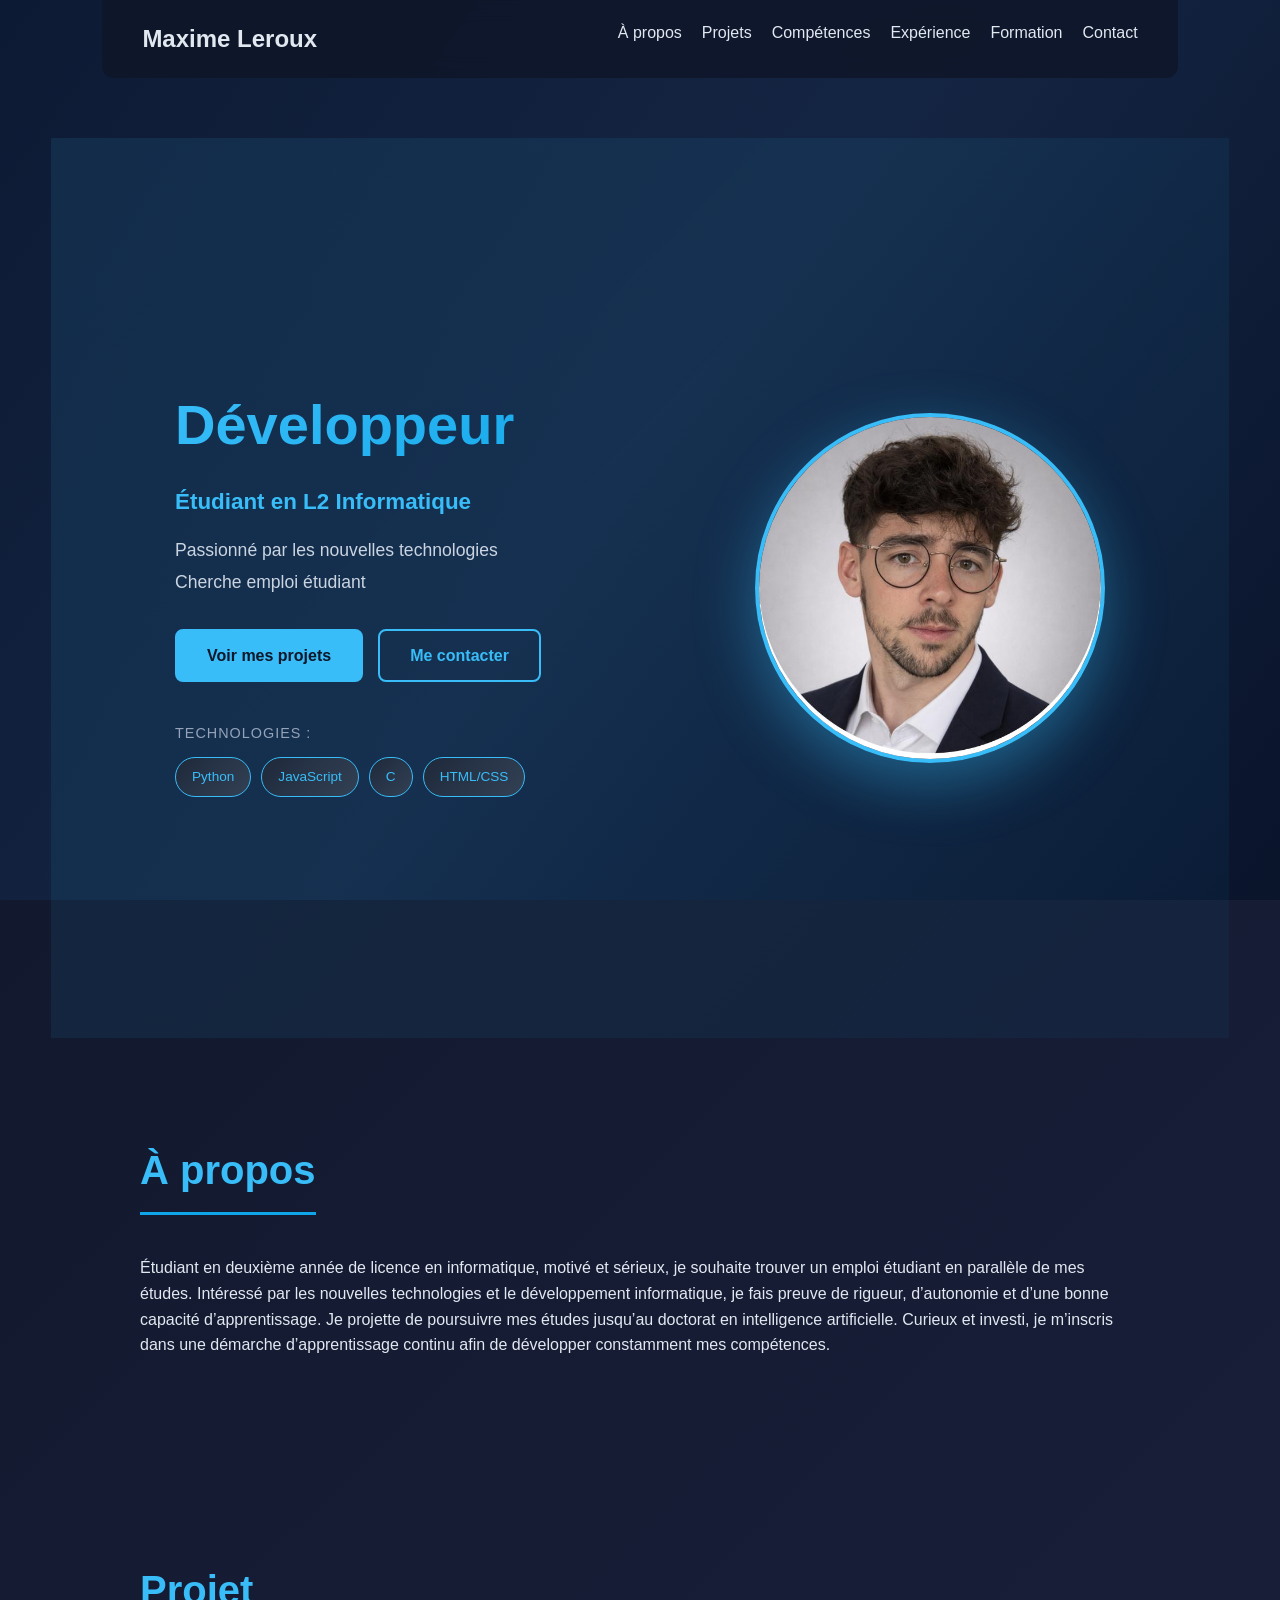
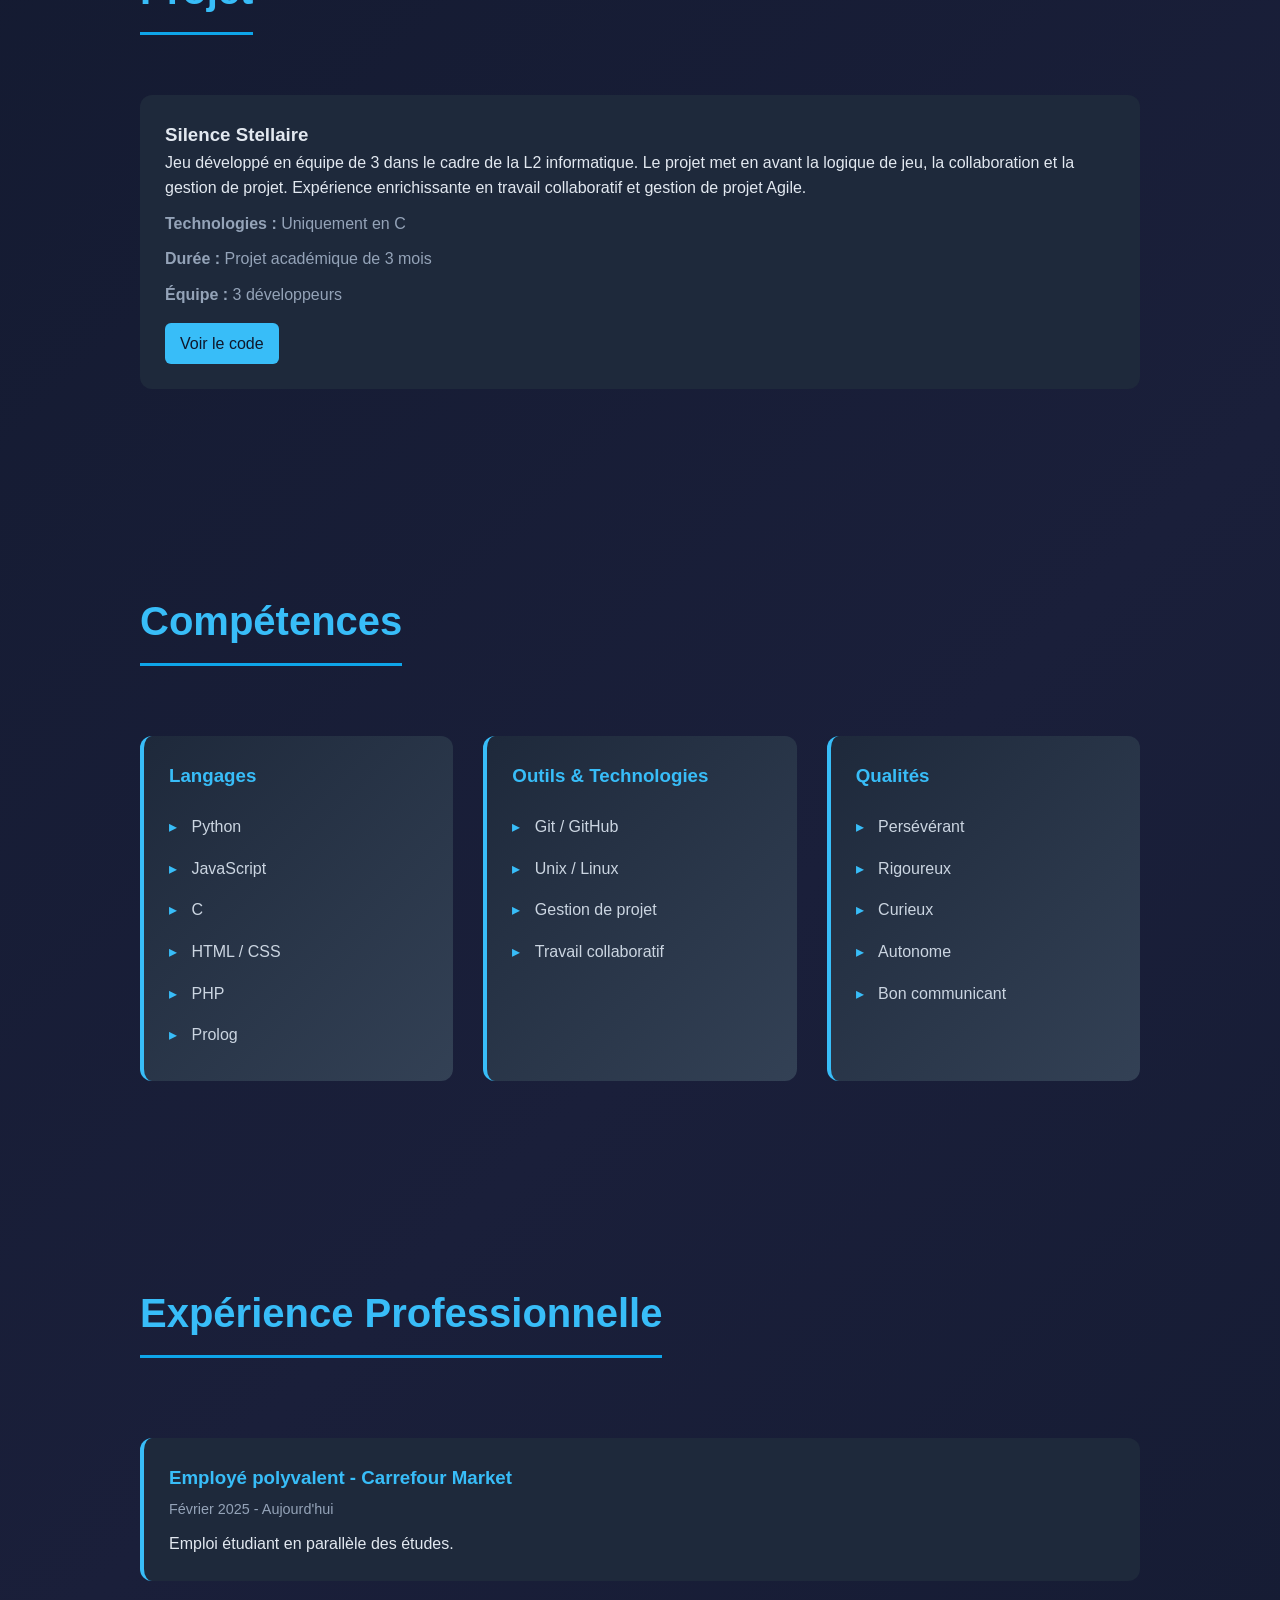
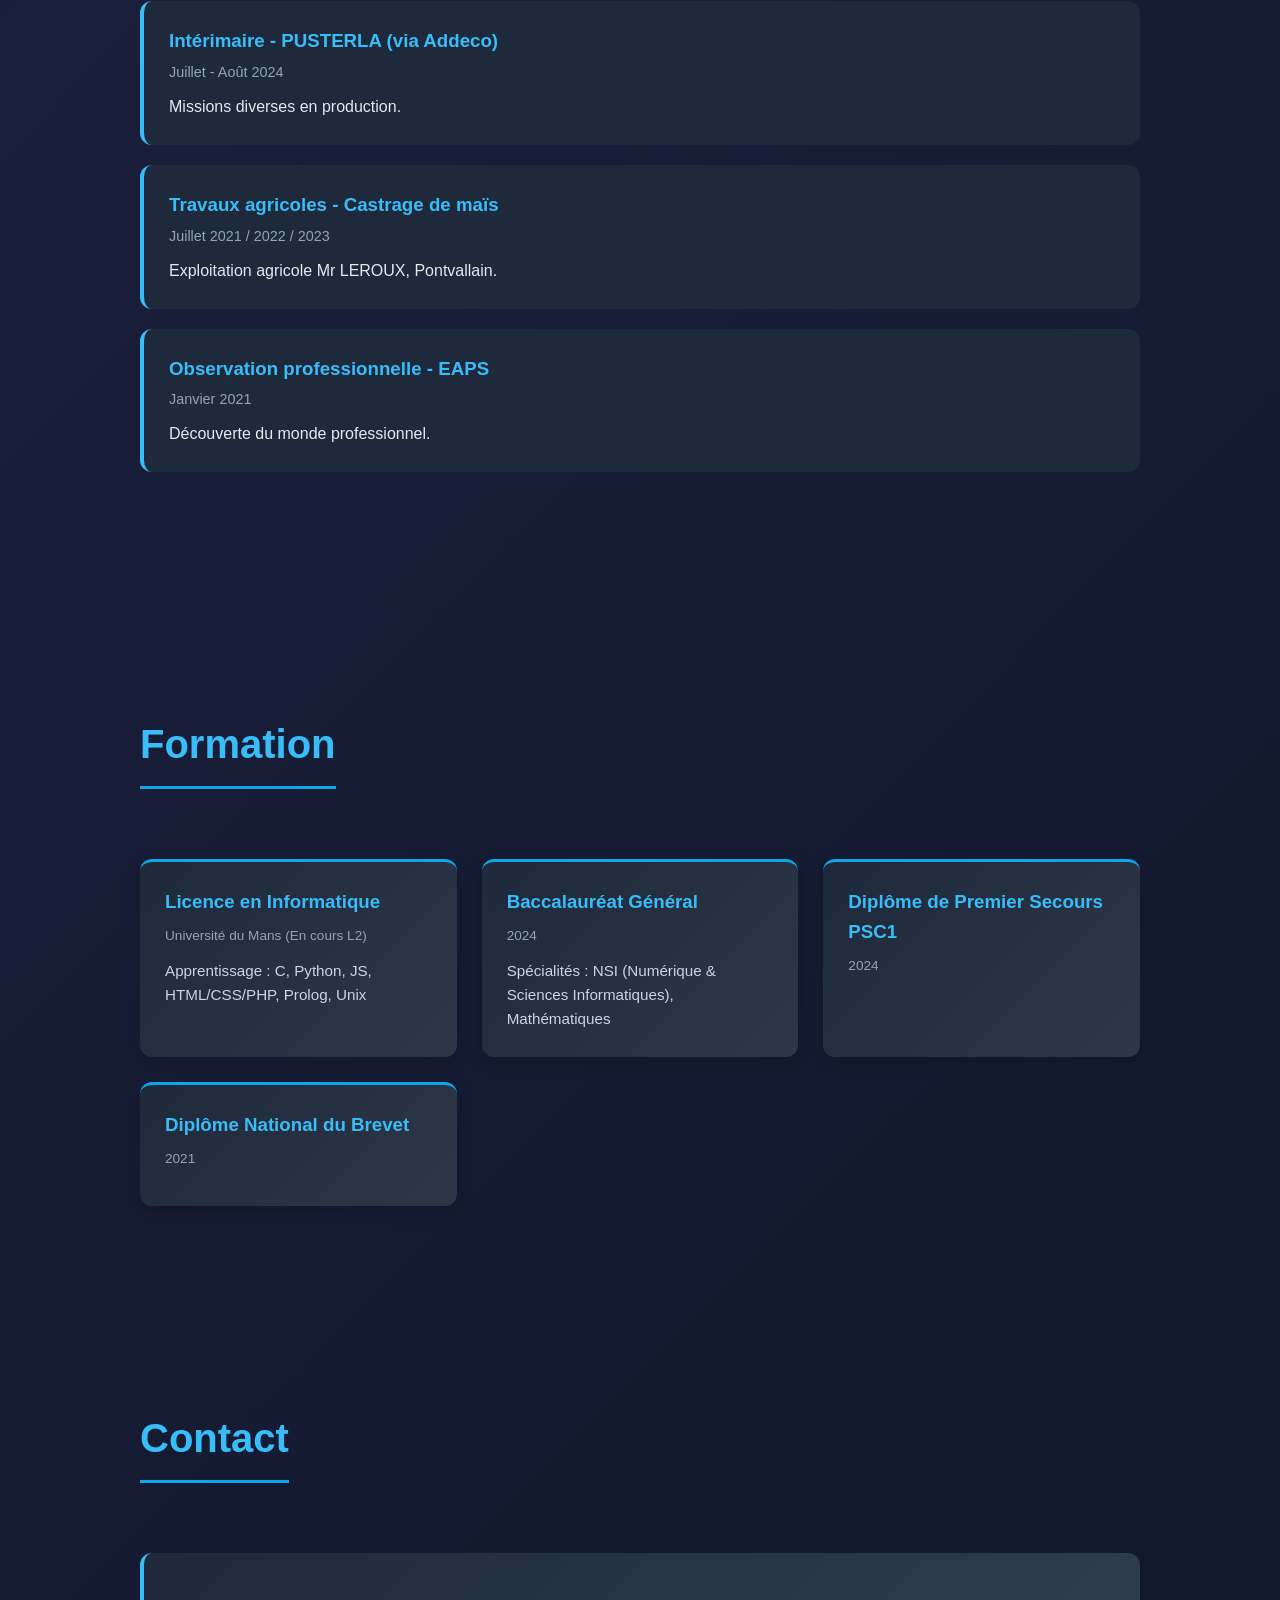
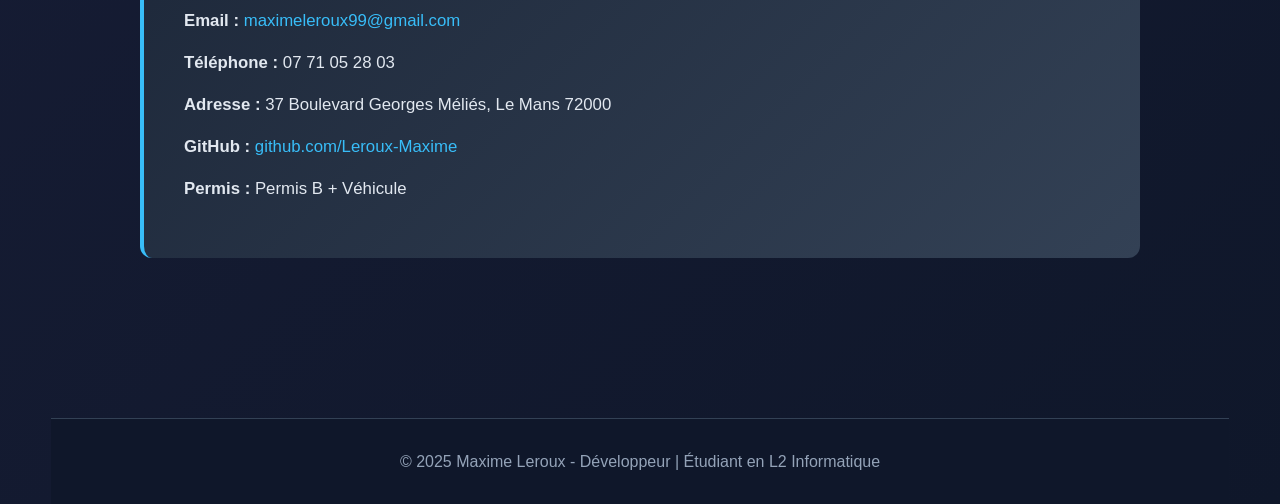
<file: index.html>
<!DOCTYPE html>
<html lang="fr">
<head>
  <meta charset="UTF-8" />
  <meta name="viewport" content="width=device-width, initial-scale=1.0"/>
  <title>Portfolio - Maxime</title>
  <link rel="stylesheet" href="CSS/portfolio.css" />
</head>
<body>

  <canvas class="bg-lines" aria-hidden="true"></canvas>


  <!-- NAV -->
  <nav class="navbar">
    <div class="navbar-head">
      <h2>Maxime Leroux</h2>
      <button class="menu-toggle" type="button" aria-label="Ouvrir le menu" aria-expanded="false" aria-controls="nav-links">
        <span></span>
        <span></span>
        <span></span>
      </button>
    </div>
    <ul id="nav-links">
      <li><a href="#about">À propos</a></li>
      <li><a href="#projects">Projets</a></li>
      <li><a href="#skills">Compétences</a></li>
      <li><a href="#experience">Expérience</a></li>
      <li><a href="#education">Formation</a></li>
      <li><a href="#contact">Contact</a></li>
    </ul>
  </nav>
  <div class="nav-overlay" aria-hidden="true"></div>


  <!-- HERO -->
  <section class="hero">
    <div class="hero-content">
      <div class="hero-text">
        <h1>Développeur</h1>
        <p class="hero-subtitle">Étudiant en L2 Informatique</p>
        <p class="hero-description">Passionné par les nouvelles technologies <br> Cherche emploi étudiant</p>
        <div class="hero-cta">
          <a href="#projects" class="btn btn-primary">Voir mes projets</a>
          <a href="#contact" class="btn btn-secondary">Me contacter</a>
        </div>
        <div class="hero-tech">
          <p class="tech-label">Technologies :</p>
          <div class="tech-tags">
            <span class="tech-tag">Python</span>
            <span class="tech-tag">JavaScript</span>
            <span class="tech-tag">C</span>
            <span class="tech-tag">HTML/CSS</span>
          </div>
        </div>
      </div>
      <div class="hero-image">
        <img src="Images/Profil.jpg" alt="Maxime Leroux - Développeur">
      </div>
    </div>
  </section>


  <!-- ABOUT -->
  <section id="about" class="section">
    <h2>À propos</h2>
    <p>
      Étudiant en deuxième année de licence en informatique, motivé et sérieux,
      je souhaite trouver un emploi étudiant en parallèle de mes études. 
      Intéressé par les nouvelles technologies et le développement informatique, 
      je fais preuve de rigueur, d’autonomie et d’une bonne capacité d’apprentissage. 
      Je projette de poursuivre mes études jusqu’au doctorat en intelligence artificielle. 
      Curieux et investi, je m’inscris dans une démarche d’apprentissage continu 
      afin de développer constamment mes compétences.
    </p>
  </section>


  <!-- PROJECT -->
  <section id="projects" class="section">
    <h2>Projet</h2>

    <div class="project-card">
      <h3>Silence Stellaire</h3>
      <p>
        Jeu développé en équipe de 3 dans le cadre de la L2 informatique.
        Le projet met en avant la logique de jeu, la collaboration et la gestion de projet.
        Expérience enrichissante en travail collaboratif et gestion de projet Agile.
      </p>

      <p class="tech"><strong>Technologies :</strong> Uniquement en C </p>
      <p class="tech"><strong>Durée :</strong> Projet académique de 3 mois</p>
      <p class="tech"><strong>Équipe :</strong> 3 développeurs</p>

      <div class="buttons">
        <a href="https://github.com/Mateoraison/Silence-Stellaire" target="_blank" class="btn-link">Voir le code</a>
      </div>
    </div>

  </section>


  <!-- SKILLS -->
  <section id="skills" class="section">
    <h2>Compétences</h2>
    <div class="skills-grid">
      <div class="skill-category">
        <h3>Langages</h3>
        <ul>
          <li>Python</li>
          <li>JavaScript</li>
          <li>C</li>
          <li>HTML / CSS</li>
          <li>PHP</li>
          <li>Prolog</li>
        </ul>
      </div>
      <div class="skill-category">
        <h3>Outils & Technologies</h3>
        <ul>
          <li>Git / GitHub</li>
          <li>Unix / Linux</li>
          <li>Gestion de projet</li>
          <li>Travail collaboratif</li>
        </ul>
      </div>
      <div class="skill-category">
        <h3>Qualités</h3>
        <ul>
          <li>Persévérant</li>
          <li>Rigoureux</li>
          <li>Curieux</li>
          <li>Autonome</li>
          <li>Bon communicant</li>
        </ul>
      </div>
    </div>
  </section>


  <!-- EXPERIENCE -->
  <section id="experience" class="section">
    <h2>Expérience Professionnelle</h2>
    <div class="timeline">
      <div class="timeline-item">
        <h3>Employé polyvalent - Carrefour Market</h3>
        <p class="date">Février 2025 - Aujourd'hui</p>
        <p>Emploi étudiant en parallèle des études.</p>
      </div>
      <div class="timeline-item">
        <h3>Intérimaire - PUSTERLA (via Addeco)</h3>
        <p class="date">Juillet - Août 2024</p>
        <p>Missions diverses en production.</p>
      </div>
      <div class="timeline-item">
        <h3>Travaux agricoles - Castrage de maïs</h3>
        <p class="date">Juillet 2021 / 2022 / 2023</p>
        <p>Exploitation agricole Mr LEROUX, Pontvallain.</p>
      </div>
      <div class="timeline-item">
        <h3>Observation professionnelle - EAPS</h3>
        <p class="date">Janvier 2021</p>
        <p>Découverte du monde professionnel.</p>
      </div>
    </div>
  </section>


  <!-- EDUCATION -->
  <section id="education" class="section">
    <h2>Formation</h2>
    <div class="education-grid">
      <div class="edu-card">
        <h3>Licence en Informatique</h3>
        <p class="date">Université du Mans (En cours L2)</p>
        <p>Apprentissage : C, Python, JS, HTML/CSS/PHP, Prolog, Unix</p>
      </div>
      <div class="edu-card">
        <h3>Baccalauréat Général</h3>
        <p class="date">2024</p>
        <p>Spécialités : NSI (Numérique & Sciences Informatiques), Mathématiques</p>
      </div>
      <div class="edu-card">
        <h3>Diplôme de Premier Secours PSC1</h3>
        <p class="date">2024</p>
      </div>
      <div class="edu-card">
        <h3>Diplôme National du Brevet</h3>
        <p class="date">2021</p>
      </div>
    </div>
  </section>

  
  <!-- CONTACT -->
  <section id="contact" class="section">
    <h2>Contact</h2>
    <div class="contact-info">
      <p><strong>Email :</strong> <a href="mailto:maximeleroux99@gmail.com">maximeleroux99@gmail.com</a></p>
      <p><strong>Téléphone :</strong> 07 71 05 28 03</p>
      <p><strong>Adresse :</strong> 37 Boulevard Georges Méliés, Le Mans 72000</p>
      <p><strong>GitHub :</strong> <a href="https://github.com/Leroux-Maxime" target="_blank">github.com/Leroux-Maxime</a></p>
      <p><strong>Permis :</strong> Permis B + Véhicule</p>
    </div>
  </section>

  <footer>
    <p>&copy; 2025 Maxime Leroux - Développeur | Étudiant en L2 Informatique</p>
  </footer>

  <script src="JS/portfolio.js"></script>
</body>
</html>
</file>
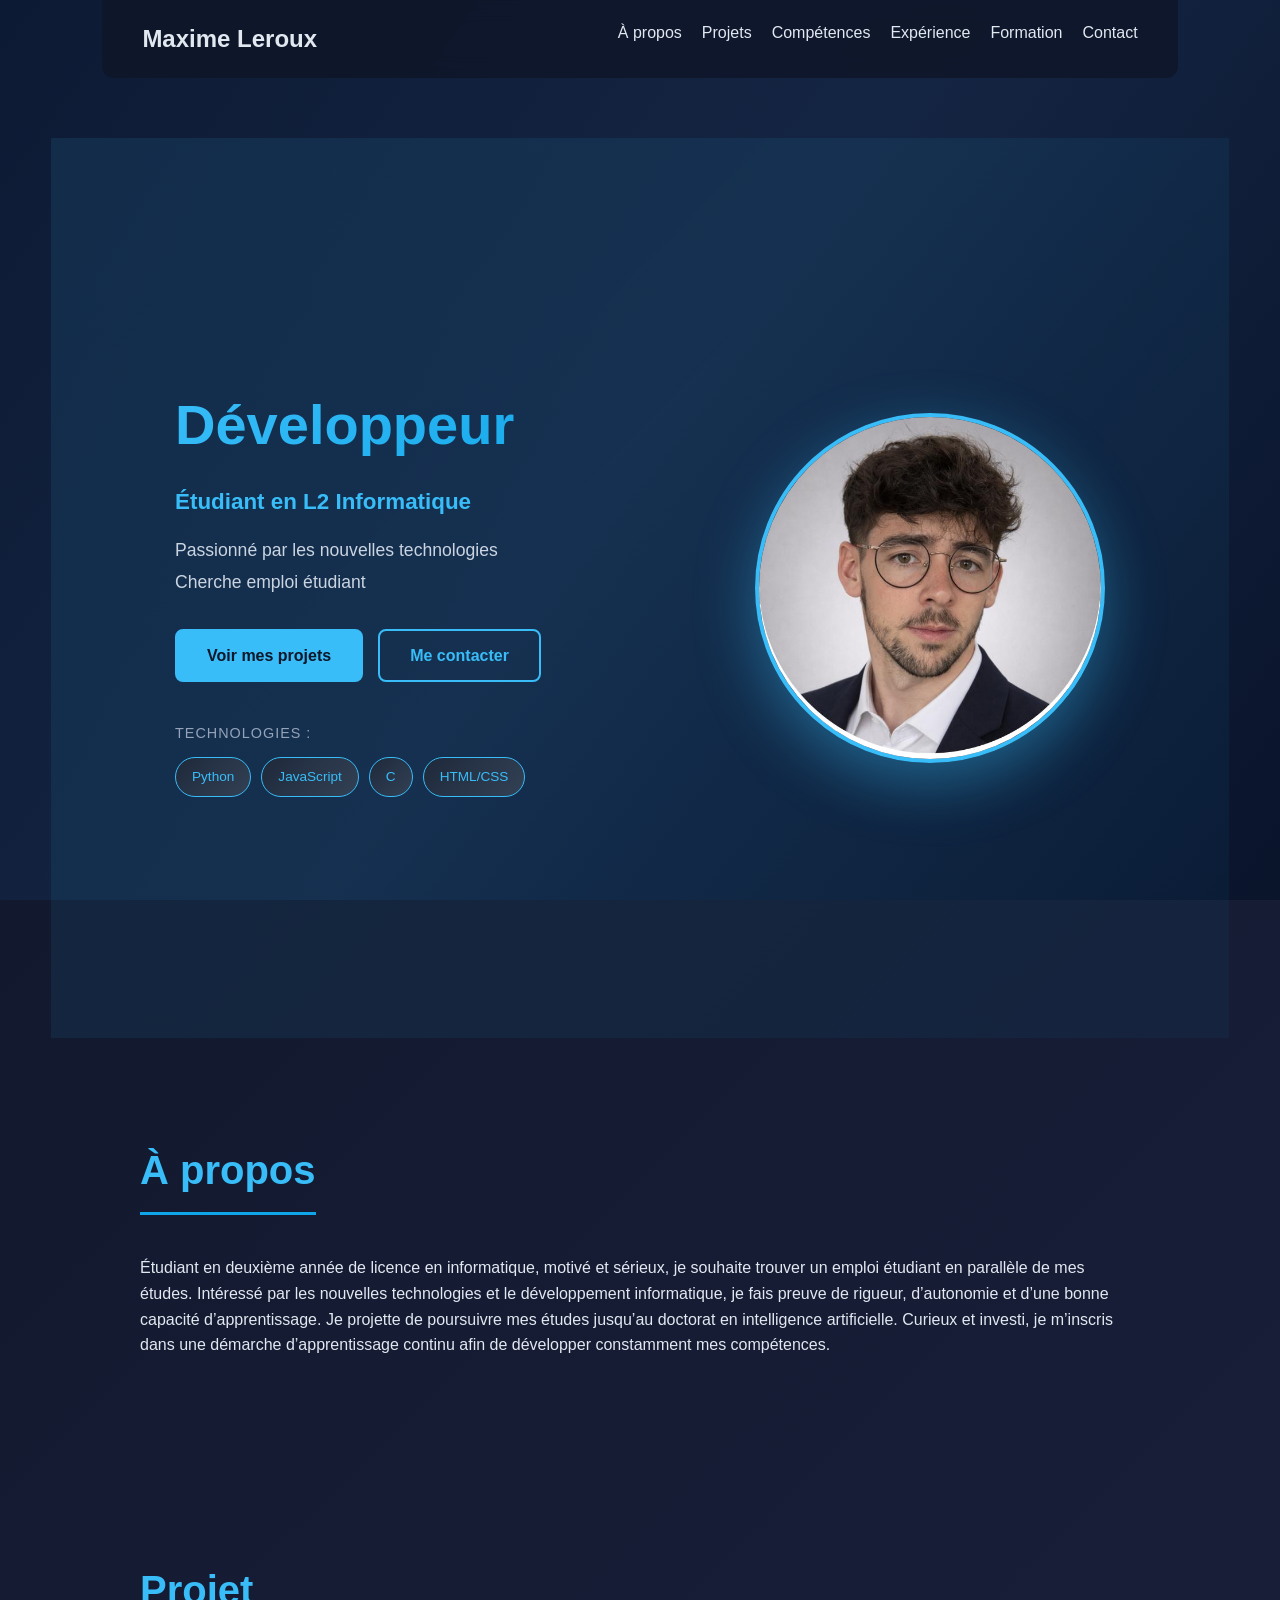
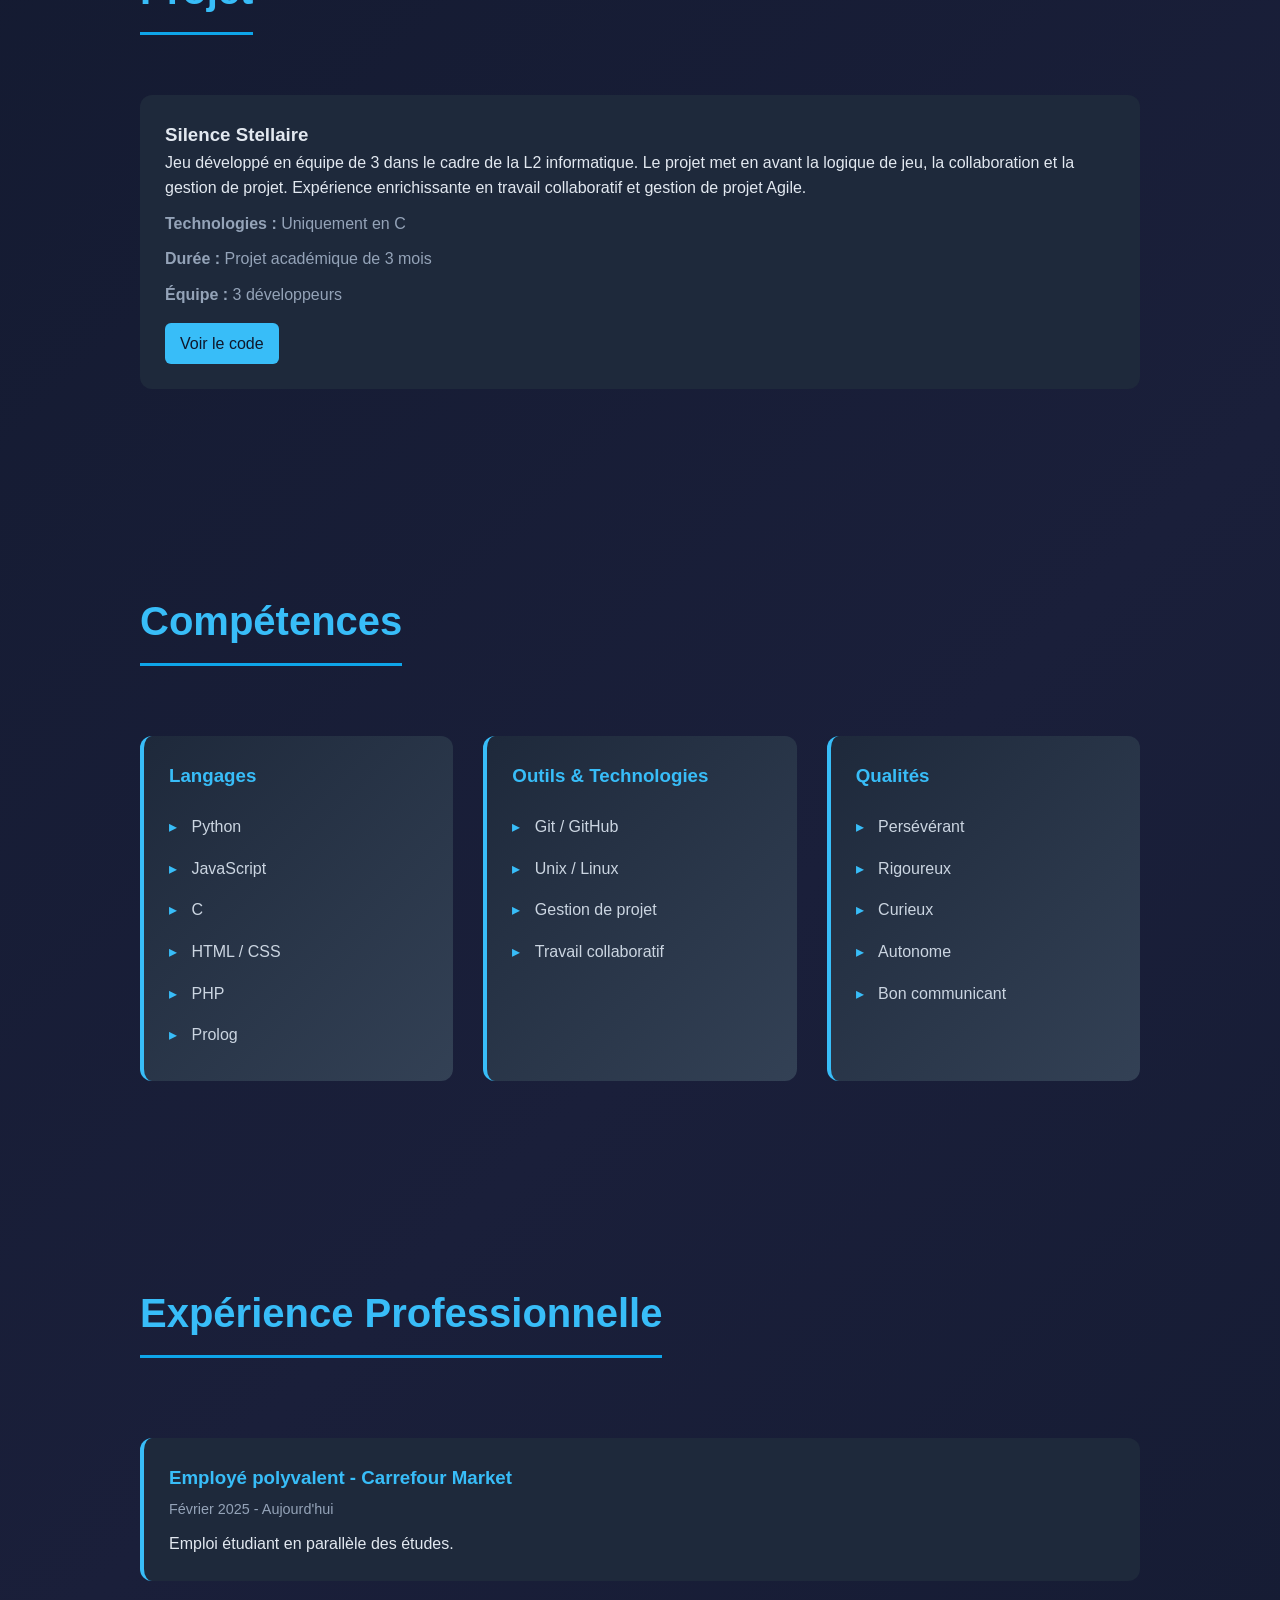
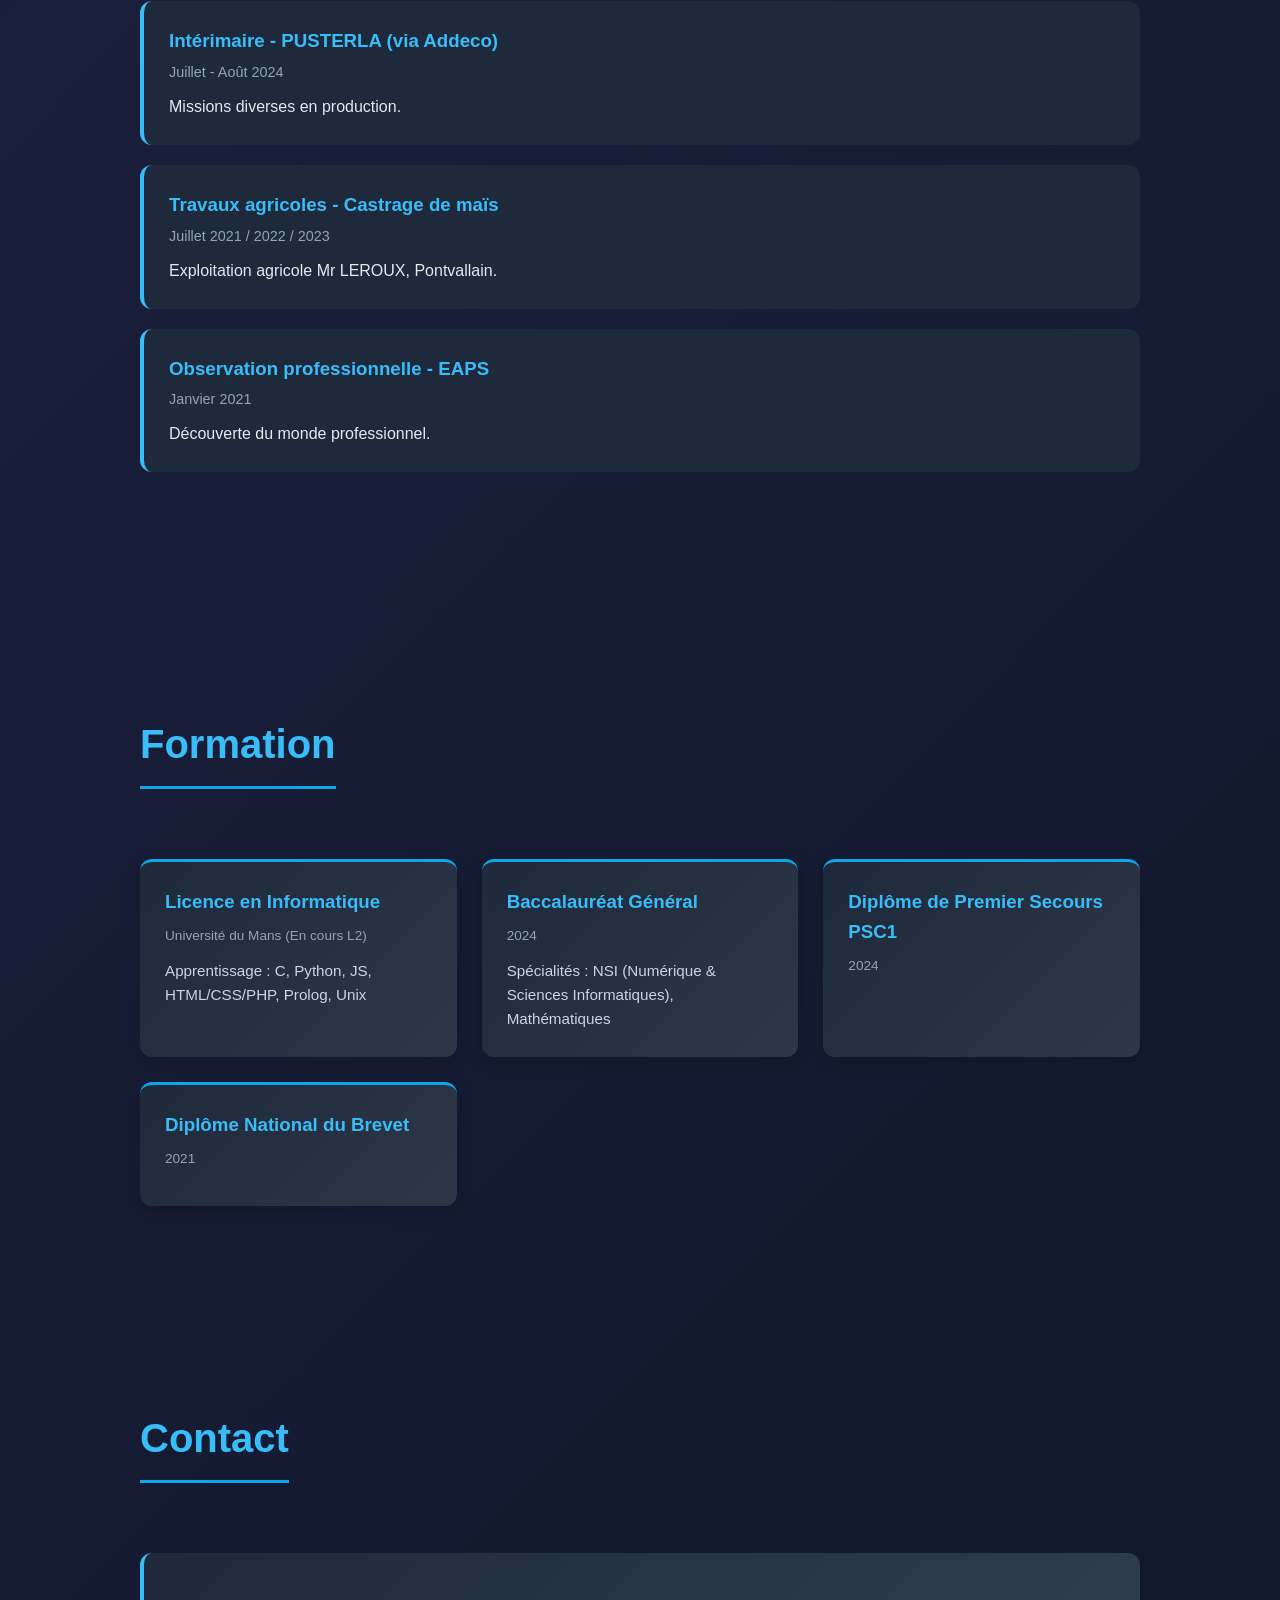
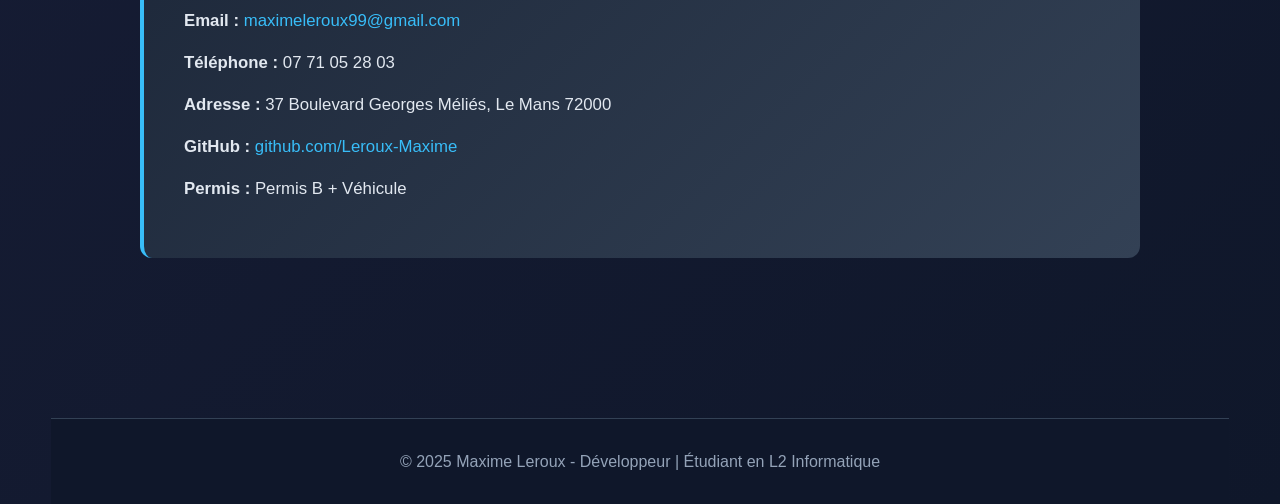
<file: portfolio.html>
<!DOCTYPE html>
<html lang="fr">
<head>
  <meta charset="UTF-8" />
  <meta name="viewport" content="width=device-width, initial-scale=1.0"/>
  <title>Portfolio - Maxime</title>
  <link rel="stylesheet" href="CSS/style.css" />
</head>
<body>

  <canvas class="bg-lines" aria-hidden="true"></canvas>


  <!-- NAV -->
  <nav class="navbar">
    <div class="navbar-head">
      <h2>Maxime Leroux</h2>
      <button class="menu-toggle" type="button" aria-label="Ouvrir le menu" aria-expanded="false" aria-controls="nav-links">
        <span></span>
        <span></span>
        <span></span>
      </button>
    </div>
    <ul id="nav-links">
      <li><a href="#about">À propos</a></li>
      <li><a href="#projects">Projets</a></li>
      <li><a href="#skills">Compétences</a></li>
      <li><a href="#experience">Expérience</a></li>
      <li><a href="#education">Formation</a></li>
      <li><a href="#contact">Contact</a></li>
    </ul>
  </nav>
  <div class="nav-overlay" aria-hidden="true"></div>


  <!-- HERO -->
  <section class="hero">
    <div class="hero-content">
      <div class="hero-text">
        <h1>Développeur</h1>
        <p class="hero-subtitle">Étudiant en L2 Informatique</p>
        <p class="hero-description">Passionné par les nouvelles technologies <br> Cherche emploi étudiant</p>
        <div class="hero-cta">
          <a href="#projects" class="btn btn-primary">Voir mes projets</a>
          <a href="#contact" class="btn btn-secondary">Me contacter</a>
        </div>
        <div class="hero-tech">
          <p class="tech-label">Technologies :</p>
          <div class="tech-tags">
            <span class="tech-tag">Python</span>
            <span class="tech-tag">JavaScript</span>
            <span class="tech-tag">C</span>
            <span class="tech-tag">HTML/CSS</span>
          </div>
        </div>
      </div>
      <div class="hero-image">
        <img src="Images/Profil.jpg" alt="Maxime Leroux - Développeur">
      </div>
    </div>
  </section>


  <!-- ABOUT -->
  <section id="about" class="section">
    <h2>À propos</h2>
    <p>
      Étudiant en deuxième année de licence en informatique, motivé et sérieux,
      je souhaite trouver un emploi étudiant en parallèle de mes études. 
      Intéressé par les nouvelles technologies et le développement informatique, 
      je fais preuve de rigueur, d’autonomie et d’une bonne capacité d’apprentissage. 
      Je projette de poursuivre mes études jusqu’au doctorat en intelligence artificielle. 
      Curieux et investi, je m’inscris dans une démarche d’apprentissage continu 
      afin de développer constamment mes compétences.
    </p>
  </section>


  <!-- PROJECT -->
  <section id="projects" class="section">
    <h2>Projet</h2>

    <div class="project-card">
      <h3>Silence Stellaire</h3>
      <p>
        Jeu développé en équipe de 3 dans le cadre de la L2 informatique.
        Le projet met en avant la logique de jeu, la collaboration et la gestion de projet.
        Expérience enrichissante en travail collaboratif et gestion de projet Agile.
      </p>

      <p class="tech"><strong>Technologies :</strong> Uniquement en C </p>
      <p class="tech"><strong>Durée :</strong> Projet académique de 3 mois</p>
      <p class="tech"><strong>Équipe :</strong> 3 développeurs</p>

      <div class="buttons">
        <a href="https://github.com/Mateoraison/Silence-Stellaire" target="_blank" class="btn-link">Voir le code</a>
      </div>
    </div>

  </section>


  <!-- SKILLS -->
  <section id="skills" class="section">
    <h2>Compétences</h2>
    <div class="skills-grid">
      <div class="skill-category">
        <h3>Langages</h3>
        <ul>
          <li>Python</li>
          <li>JavaScript</li>
          <li>C</li>
          <li>HTML / CSS</li>
          <li>PHP</li>
          <li>Prolog</li>
        </ul>
      </div>
      <div class="skill-category">
        <h3>Outils & Technologies</h3>
        <ul>
          <li>Git / GitHub</li>
          <li>Unix / Linux</li>
          <li>Gestion de projet</li>
          <li>Travail collaboratif</li>
        </ul>
      </div>
      <div class="skill-category">
        <h3>Qualités</h3>
        <ul>
          <li>Persévérant</li>
          <li>Rigoureux</li>
          <li>Curieux</li>
          <li>Autonome</li>
          <li>Bon communicant</li>
        </ul>
      </div>
    </div>
  </section>


  <!-- EXPERIENCE -->
  <section id="experience" class="section">
    <h2>Expérience Professionnelle</h2>
    <div class="timeline">
      <div class="timeline-item">
        <h3>Employé polyvalent - Carrefour Market</h3>
        <p class="date">Février 2025 - Aujourd'hui</p>
        <p>Emploi étudiant en parallèle des études.</p>
      </div>
      <div class="timeline-item">
        <h3>Intérimaire - PUSTERLA (via Addeco)</h3>
        <p class="date">Juillet - Août 2024</p>
        <p>Missions diverses en production.</p>
      </div>
      <div class="timeline-item">
        <h3>Travaux agricoles - Castrage de maïs</h3>
        <p class="date">Juillet 2021 / 2022 / 2023</p>
        <p>Exploitation agricole Mr LEROUX, Pontvallain.</p>
      </div>
      <div class="timeline-item">
        <h3>Observation professionnelle - EAPS</h3>
        <p class="date">Janvier 2021</p>
        <p>Découverte du monde professionnel.</p>
      </div>
    </div>
  </section>


  <!-- EDUCATION -->
  <section id="education" class="section">
    <h2>Formation</h2>
    <div class="education-grid">
      <div class="edu-card">
        <h3>Licence en Informatique</h3>
        <p class="date">Université du Mans (En cours L2)</p>
        <p>Apprentissage : C, Python, JS, HTML/CSS/PHP, Prolog, Unix</p>
      </div>
      <div class="edu-card">
        <h3>Baccalauréat Général</h3>
        <p class="date">2024</p>
        <p>Spécialités : NSI (Numérique & Sciences Informatiques), Mathématiques</p>
      </div>
      <div class="edu-card">
        <h3>Diplôme de Premier Secours PSC1</h3>
        <p class="date">2024</p>
      </div>
      <div class="edu-card">
        <h3>Diplôme National du Brevet</h3>
        <p class="date">2021</p>
      </div>
    </div>
  </section>

  
  <!-- CONTACT -->
  <section id="contact" class="section">
    <h2>Contact</h2>
    <div class="contact-info">
      <p><strong>Email :</strong> <a href="mailto:maximeleroux99@gmail.com">maximeleroux99@gmail.com</a></p>
      <p><strong>Téléphone :</strong> 07 71 05 28 03</p>
      <p><strong>Adresse :</strong> 37 Boulevard Georges Méliés, Le Mans 72000</p>
      <p><strong>GitHub :</strong> <a href="https://github.com/Leroux-Maxime" target="_blank">github.com/Leroux-Maxime</a></p>
      <p><strong>Permis :</strong> Permis B + Véhicule</p>
    </div>
  </section>

  <footer>
    <p>&copy; 2025 Maxime Leroux - Développeur | Étudiant en L2 Informatique</p>
  </footer>

  <script src="JS/script.js"></script>
</body>
</html>
</file>
<file: CSS/portfolio.css>
/* RESET */
* {
  margin: 0;
  padding: 0;
  box-sizing: border-box;
}

:root {
  --page-gutter: clamp(16px, 4vw, 56px);
}

/* GLOBAL */
body {
  font-family: 'Segoe UI', sans-serif;
  background: linear-gradient(135deg, #0f172a 0%, #1a1f3a 50%, #0f172a 100%);
  color: #e2e8f0;
  line-height: 1.6;
  padding-inline: var(--page-gutter);
  overflow-x: hidden;
  min-height: 100vh;
  position: relative;
}

.bg-lines {
  position: fixed;
  inset: 0;
  width: 100%;
  height: 100%;
  z-index: 0;
  pointer-events: none;
  opacity: 1;
}

body > :not(.bg-lines) {
  position: relative;
  z-index: 1;
}

/* NAVBAR */
.navbar {
  position: fixed;
  width: calc(100% - (var(--page-gutter) * 2));
  left: var(--page-gutter);
  top: 0;
  background: rgba(15, 23, 42, 0.9);
  display: flex;
  justify-content: space-between;
  padding: 20px 40px;
  backdrop-filter: blur(10px);
  z-index: 1000;
  border-radius: 0 0 12px 12px;
}

.navbar-head {
  display: flex;
  align-items: center;
}

.navbar ul {
  display: flex;
  gap: 20px;
  list-style: none;
  margin-left: auto;
}

.menu-toggle {
  display: none;
  border: 1px solid rgba(56, 189, 248, 0.45);
  background: rgba(56, 189, 248, 0.08);
  border-radius: 10px;
  width: 44px;
  height: 40px;
  padding: 8px;
  cursor: pointer;
}

.menu-toggle span {
  display: block;
  width: 100%;
  height: 2px;
  background: #e2e8f0;
  margin: 5px 0;
  transition: transform 0.25s ease, opacity 0.25s ease;
}

.navbar.nav-open .menu-toggle span:nth-child(1) {
  transform: translateY(7px) rotate(45deg);
}

.navbar.nav-open .menu-toggle span:nth-child(2) {
  opacity: 0;
}

.navbar.nav-open .menu-toggle span:nth-child(3) {
  transform: translateY(-7px) rotate(-45deg);
}

.nav-overlay {
  position: fixed;
  inset: 0;
  background: rgba(2, 6, 23, 0.55);
  backdrop-filter: blur(2px);
  opacity: 0;
  pointer-events: none;
  transition: opacity 0.25s ease;
  z-index: 900;
}

@keyframes slideDownMenu {
  from {
    transform: translateY(-20px);
    opacity: 0;
  }
  to {
    transform: translateY(0);
    opacity: 1;
  }
}

.navbar a {
  color: #e2e8f0;
  text-decoration: none;
  transition: 0.3s;
}

.navbar a:hover {
  color: #38bdf8;
}

/* HERO */
.hero {
  height: 100vh;
  display: flex;
  flex-direction: column;
  justify-content: center;
  align-items: center;
  padding: 0;
  margin-top: 60px;
  background: linear-gradient(135deg, rgba(56, 189, 248, 0.1) 0%, rgba(14, 165, 233, 0.05) 100%);
}

.hero-content {
  display: flex;
  align-items: center;
  justify-content: center;
  gap: 80px;
  max-width: 1200px;
  width: 100%;
}

.hero-text {
  flex: 1;
  max-width: 500px;
}

.hero-text h1 {
  font-size: 3.5rem;
  background: linear-gradient(135deg, #38bdf8, #0ea5e9);
  -webkit-background-clip: text;
  -webkit-text-fill-color: transparent;
  background-clip: text;
  margin-bottom: 15px;
  font-weight: 800;
}

.hero-subtitle {
  font-size: 1.4rem;
  color: #38bdf8;
  margin-bottom: 15px !important;
  font-weight: 600;
}

.hero-description {
  font-size: 1.1rem;
  color: #cbd5e1;
  margin-bottom: 30px !important;
  line-height: 1.8;
}

.hero-cta {
  display: flex;
  gap: 15px;
  margin-bottom: 40px;
}

.btn {
  background: #38bdf8;
  color: #0f172a;
  padding: 12px 30px;
  text-decoration: none;
  display: inline-block;
  border-radius: 8px;
  transition: all 0.3s;
  font-weight: 600;
  border: 2px solid #38bdf8;
}

.btn-primary {
  background: #38bdf8;
  color: #0f172a;
}

.btn-primary:hover {
  background: #0ea5e9;
  border-color: #0ea5e9;
  transform: translateY(-3px);
  box-shadow: 0 8px 20px rgba(56, 189, 248, 0.3);
}

.btn-secondary {
  background: transparent;
  color: #38bdf8;
  border: 2px solid #38bdf8;
}

.btn-secondary:hover {
  background: #38bdf8;
  color: #0f172a;
  transform: translateY(-3px);
  box-shadow: 0 8px 20px rgba(56, 189, 248, 0.3);
}

/* TECH TAGS */
.hero-tech {
  margin-top: 30px;
}

.tech-label {
  font-size: 0.9rem;
  color: #94a3b8;
  text-transform: uppercase;
  letter-spacing: 1px;
  margin-bottom: 12px !important;
  display: block;
}

.tech-tags {
  display: flex;
  flex-wrap: wrap;
  gap: 10px;
}

.tech-tag {
  background: linear-gradient(135deg, #1e293b 0%, #334155 100%);
  border: 1px solid #38bdf8;
  color: #38bdf8;
  padding: 8px 16px;
  border-radius: 20px;
  font-size: 0.85rem;
  font-weight: 500;
  transition: all 0.3s;
  display: inline-block;
}

.tech-tag:hover {
  background: #38bdf8;
  color: #0f172a;
  transform: translateY(-2px);
}

.hero-image {
  flex-shrink: 0;
  border-radius: 50%;
  overflow: hidden;
  box-shadow: 0 20px 60px rgba(56, 189, 248, 0.4);
  border: 4px solid #38bdf8;
  width: 350px;
  height: 350px;
  display: flex;
  align-items: center;
  justify-content: center;
  animation: float 3s ease-in-out infinite;
}

.hero-image img {
  width: 100%;
  height: 100%;
  object-fit: cover;
  display: block;
}

/* FLOAT ANIMATION */
@keyframes float {
  0%, 100% {
    transform: translateY(0px);
  }
  50% {
    transform: translateY(-20px);
  }
}


/* SECTIONS */
.section {
  padding: 100px 0;
  max-width: 1000px;
  margin: auto;
}

[id] {
  scroll-margin-top: 110px;
}

/* PROJECT CARD */
.project-card {
  background: #1e293b;
  padding: 25px;
  border-radius: 12px;
  margin-top: 20px;
  transition: 0.3s;
}

.project-card:hover {
  transform: translateY(-5px);
}

.tech {
  margin-top: 10px;
  color: #94a3b8;
}

.buttons {
  margin-top: 15px;
}

.buttons a {
  text-decoration: none;
  background: #38bdf8;
  color: #0f172a;
  padding: 8px 15px;
  border-radius: 6px;
  transition: all 0.3s;
}

.buttons a:hover {
  background: #0ea5e9;
  transform: translateY(-2px);
  box-shadow: 0 4px 12px rgba(56, 189, 248, 0.4);
}

.btn-link {
  display: inline-block;
}

/* SKILLS SECTION */
.skills-grid {
  display: grid;
  grid-template-columns: repeat(auto-fit, minmax(250px, 1fr));
  gap: 30px;
  margin-top: 30px;
}

.skill-category {
  background: linear-gradient(135deg, #1e293b 0%, #334155 100%);
  padding: 25px;
  border-radius: 12px;
  border-left: 4px solid #38bdf8;
  transition: 0.3s;
}

.skill-category:hover {
  transform: translateY(-8px);
  box-shadow: 0 10px 30px rgba(56, 189, 248, 0.1);
}

.skill-category h3 {
  color: #38bdf8;
  margin-bottom: 15px;
}

.skill-category ul {
  list-style: none;
}

.skill-category li {
  padding: 8px 0;
  color: #cbd5e1;
}

.skill-category li:before {
  content: "▸ ";
  color: #38bdf8;
  margin-right: 10px;
}

/* TIMELINE (EXPERIENCE) */
.timeline {
  position: relative;
  padding: 20px 0;
}

.timeline-item {
  background: #1e293b;
  padding: 25px;
  margin: 20px 0;
  border-radius: 12px;
  border-left: 4px solid #38bdf8;
  transition: 0.3s;
}

.timeline-item:hover {
  transform: translateX(10px);
  box-shadow: 0 8px 25px rgba(56, 189, 248, 0.15);
}

.timeline-item h3 {
  color: #38bdf8;
  margin-bottom: 5px;
}

.timeline-item .date {
  color: #94a3b8;
  font-size: 0.9rem;
  margin-bottom: 10px;
}

/* EDUCATION SECTION */
.education-grid {
  display: grid;
  grid-template-columns: repeat(auto-fit, minmax(280px, 1fr));
  gap: 25px;
  margin-top: 30px;
}

.edu-card {
  background: linear-gradient(135deg, #1e293b 0%, #2d3748 100%);
  padding: 25px;
  border-radius: 12px;
  border-top: 3px solid #0ea5e9;
  transition: 0.3s;
  box-shadow: 0 4px 15px rgba(0, 0, 0, 0.2);
}

.edu-card:hover {
  transform: translateY(-10px);
  box-shadow: 0 12px 30px rgba(56, 189, 248, 0.2);
}

.edu-card h3 {
  color: #38bdf8;
  margin-bottom: 8px;
}

.edu-card .date {
  color: #94a3b8;
  font-size: 0.85rem;
  margin-bottom: 12px;
}

.edu-card p {
  color: #cbd5e1;
  font-size: 0.95rem;
}

/* CONTACT INFO */
.contact-info {
  background: linear-gradient(135deg, #1e293b 0%, #334155 100%);
  padding: 40px;
  border-radius: 12px;
  margin-top: 30px;
  border-left: 4px solid #38bdf8;
}

.contact-info p {
  margin: 15px 0;
  font-size: 1.05rem;
}

.contact-info a {
  color: #38bdf8;
  text-decoration: none;
  transition: 0.3s;
}

.contact-info a:hover {
  text-decoration: underline;
  color: #0ea5e9;
}

/* FOOTER */
footer {
  background: #0f172a;
  padding: 30px;
  text-align: center;
  border-top: 1px solid #334155;
  margin-top: 60px;
  color: #94a3b8;
}

/* SECTION HEADING */
.section h2 {
  font-size: 2.5rem;
  margin-bottom: 40px;
  color: #38bdf8;
  border-bottom: 3px solid #0ea5e9;
  display: inline-block;
  padding-bottom: 10px;
}

/* ANIMATION */
.hidden {
  opacity: 0;
  transform: translateY(30px);
  transition: all 0.6s ease;
}

.show {
  opacity: 1;
  transform: translateY(0);
}

@media (max-width: 992px) {
  .hero-content {
    gap: 40px;
  }

  .hero-text h1 {
    font-size: 3rem;
  }

  .hero-image {
    width: 300px;
    height: 300px;
  }
}

/* RESPONSIVE */
@media (max-width: 768px) {
  :root {
    --page-gutter: 12px;
  }

  .navbar {
    flex-direction: column;
    align-items: stretch;
    gap: 10px;
    padding: 12px;
    border-radius: 0 0 10px 10px;
  }

  .navbar-head {
    justify-content: space-between;
    width: 100%;
  }

  .navbar h2 {
    font-size: 1.05rem;
    text-align: left;
  }

  .menu-toggle {
    display: inline-block;
  }

  .navbar ul {
    width: 100%;
    display: flex;
    flex-direction: column;
    gap: 8px;
    margin-left: 0;
    max-height: 0;
    opacity: 0;
    pointer-events: none;
    overflow: hidden;
    transition: max-height 0.3s ease, opacity 0.25s ease;
  }

  .navbar.nav-open ul {
    max-height: 360px;
    opacity: 1;
    pointer-events: auto;
    animation: slideDownMenu 0.35s cubic-bezier(0.34, 1.56, 0.64, 1);
  }

  .navbar.nav-open + .nav-overlay {
    opacity: 1;
    pointer-events: auto;
  }

  .navbar a {
    display: block;
    text-align: center;
    font-size: 0.9rem;
    padding: 10px 8px;
    border-radius: 8px;
    background: rgba(56, 189, 248, 0.08);
  }

  .hero-text h1 {
    font-size: 2.2rem;
  }

  .section {
    padding: 52px 0;
  }
  
  .skills-grid,
  .education-grid {
    grid-template-columns: 1fr;
    gap: 16px;
  }
  
  .hero {
    padding: 0;
    margin-top: 104px;
    height: auto;
  }
  
  .hero-content {
    flex-direction: column;
    align-items: center;
    text-align: center;
    gap: 40px;
  }
  
  .hero-text {
    max-width: 100%;
  }

  .hero-description {
    font-size: 1rem;
    line-height: 1.6;
  }
  
  .hero-image {
    width: 220px;
    height: 220px;
  }
  
  .hero-cta {
    flex-direction: column;
    justify-content: center;
    width: 100%;
    margin-bottom: 24px;
  }
  
  .btn {
    width: 100%;
    text-align: center;
  }

  .project-card,
  .skill-category,
  .timeline-item,
  .edu-card,
  .contact-info {
    padding: 16px;
  }

  .section h2 {
    font-size: 1.8rem;
    margin-bottom: 22px;
  }
  
  .tech-tags {
    justify-content: center;
  }

  .timeline-item:hover,
  .project-card:hover,
  .skill-category:hover,
  .edu-card:hover {
    transform: none;
  }
}

@media (max-width: 480px) {
  .hero {
    margin-top: 98px;
  }

  .hero-text h1 {
    font-size: 1.95rem;
  }

  .hero-subtitle {
    font-size: 1.05rem;
  }

  .hero-image {
    width: 190px;
    height: 190px;
  }
}
</file>
<file: CSS/style.css>
/* RESET */
* {
  margin: 0;
  padding: 0;
  box-sizing: border-box;
}

:root {
  --page-gutter: clamp(16px, 4vw, 56px);
}

/* GLOBAL */
body {
  font-family: 'Segoe UI', sans-serif;
  background: linear-gradient(135deg, #0f172a 0%, #1a1f3a 50%, #0f172a 100%);
  color: #e2e8f0;
  line-height: 1.6;
  padding-inline: var(--page-gutter);
  overflow-x: hidden;
  min-height: 100vh;
  position: relative;
}

.bg-lines {
  position: fixed;
  inset: 0;
  width: 100%;
  height: 100%;
  z-index: 0;
  pointer-events: none;
  opacity: 1;
}

body > :not(.bg-lines) {
  position: relative;
  z-index: 1;
}

/* NAVBAR */
.navbar {
  position: fixed;
  width: calc(100% - (var(--page-gutter) * 2));
  left: var(--page-gutter);
  top: 0;
  background: rgba(15, 23, 42, 0.9);
  display: flex;
  justify-content: space-between;
  padding: 20px 40px;
  backdrop-filter: blur(10px);
  z-index: 1000;
  border-radius: 0 0 12px 12px;
}

.navbar-head {
  display: flex;
  align-items: center;
}

.navbar ul {
  display: flex;
  gap: 20px;
  list-style: none;
  margin-left: auto;
}

.menu-toggle {
  display: none;
  border: 1px solid rgba(56, 189, 248, 0.45);
  background: rgba(56, 189, 248, 0.08);
  border-radius: 10px;
  width: 44px;
  height: 40px;
  padding: 8px;
  cursor: pointer;
}

.menu-toggle span {
  display: block;
  width: 100%;
  height: 2px;
  background: #e2e8f0;
  margin: 5px 0;
  transition: transform 0.25s ease, opacity 0.25s ease;
}

.navbar.nav-open .menu-toggle span:nth-child(1) {
  transform: translateY(7px) rotate(45deg);
}

.navbar.nav-open .menu-toggle span:nth-child(2) {
  opacity: 0;
}

.navbar.nav-open .menu-toggle span:nth-child(3) {
  transform: translateY(-7px) rotate(-45deg);
}

.nav-overlay {
  position: fixed;
  inset: 0;
  background: rgba(2, 6, 23, 0.55);
  backdrop-filter: blur(2px);
  opacity: 0;
  pointer-events: none;
  transition: opacity 0.25s ease;
  z-index: 900;
}

@keyframes slideDownMenu {
  from {
    transform: translateY(-20px);
    opacity: 0;
  }
  to {
    transform: translateY(0);
    opacity: 1;
  }
}

.navbar a {
  color: #e2e8f0;
  text-decoration: none;
  transition: 0.3s;
}

.navbar a:hover {
  color: #38bdf8;
}

/* HERO */
.hero {
  height: 100vh;
  display: flex;
  flex-direction: column;
  justify-content: center;
  align-items: center;
  padding: 0;
  margin-top: 60px;
  background: linear-gradient(135deg, rgba(56, 189, 248, 0.1) 0%, rgba(14, 165, 233, 0.05) 100%);
}

.hero-content {
  display: flex;
  align-items: center;
  justify-content: center;
  gap: 80px;
  max-width: 1200px;
  width: 100%;
}

.hero-text {
  flex: 1;
  max-width: 500px;
}

.hero-text h1 {
  font-size: 3.5rem;
  background: linear-gradient(135deg, #38bdf8, #0ea5e9);
  -webkit-background-clip: text;
  -webkit-text-fill-color: transparent;
  background-clip: text;
  margin-bottom: 15px;
  font-weight: 800;
}

.hero-subtitle {
  font-size: 1.4rem;
  color: #38bdf8;
  margin-bottom: 15px !important;
  font-weight: 600;
}

.hero-description {
  font-size: 1.1rem;
  color: #cbd5e1;
  margin-bottom: 30px !important;
  line-height: 1.8;
}

.hero-cta {
  display: flex;
  gap: 15px;
  margin-bottom: 40px;
}

.btn {
  background: #38bdf8;
  color: #0f172a;
  padding: 12px 30px;
  text-decoration: none;
  display: inline-block;
  border-radius: 8px;
  transition: all 0.3s;
  font-weight: 600;
  border: 2px solid #38bdf8;
}

.btn-primary {
  background: #38bdf8;
  color: #0f172a;
}

.btn-primary:hover {
  background: #0ea5e9;
  border-color: #0ea5e9;
  transform: translateY(-3px);
  box-shadow: 0 8px 20px rgba(56, 189, 248, 0.3);
}

.btn-secondary {
  background: transparent;
  color: #38bdf8;
  border: 2px solid #38bdf8;
}

.btn-secondary:hover {
  background: #38bdf8;
  color: #0f172a;
  transform: translateY(-3px);
  box-shadow: 0 8px 20px rgba(56, 189, 248, 0.3);
}

/* TECH TAGS */
.hero-tech {
  margin-top: 30px;
}

.tech-label {
  font-size: 0.9rem;
  color: #94a3b8;
  text-transform: uppercase;
  letter-spacing: 1px;
  margin-bottom: 12px !important;
  display: block;
}

.tech-tags {
  display: flex;
  flex-wrap: wrap;
  gap: 10px;
}

.tech-tag {
  background: linear-gradient(135deg, #1e293b 0%, #334155 100%);
  border: 1px solid #38bdf8;
  color: #38bdf8;
  padding: 8px 16px;
  border-radius: 20px;
  font-size: 0.85rem;
  font-weight: 500;
  transition: all 0.3s;
  display: inline-block;
}

.tech-tag:hover {
  background: #38bdf8;
  color: #0f172a;
  transform: translateY(-2px);
}

.hero-image {
  flex-shrink: 0;
  border-radius: 50%;
  overflow: hidden;
  box-shadow: 0 20px 60px rgba(56, 189, 248, 0.4);
  border: 4px solid #38bdf8;
  width: 350px;
  height: 350px;
  display: flex;
  align-items: center;
  justify-content: center;
  animation: float 3s ease-in-out infinite;
}

.hero-image img {
  width: 100%;
  height: 100%;
  object-fit: cover;
  display: block;
}

/* FLOAT ANIMATION */
@keyframes float {
  0%, 100% {
    transform: translateY(0px);
  }
  50% {
    transform: translateY(-20px);
  }
}


/* SECTIONS */
.section {
  padding: 100px 0;
  max-width: 1000px;
  margin: auto;
}

[id] {
  scroll-margin-top: 110px;
}

/* PROJECT CARD */
.project-card {
  background: #1e293b;
  padding: 25px;
  border-radius: 12px;
  margin-top: 20px;
  transition: 0.3s;
}

.project-card:hover {
  transform: translateY(-5px);
}

.tech {
  margin-top: 10px;
  color: #94a3b8;
}

.buttons {
  margin-top: 15px;
}

.buttons a {
  text-decoration: none;
  background: #38bdf8;
  color: #0f172a;
  padding: 8px 15px;
  border-radius: 6px;
  transition: all 0.3s;
}

.buttons a:hover {
  background: #0ea5e9;
  transform: translateY(-2px);
  box-shadow: 0 4px 12px rgba(56, 189, 248, 0.4);
}

.btn-link {
  display: inline-block;
}

/* SKILLS SECTION */
.skills-grid {
  display: grid;
  grid-template-columns: repeat(auto-fit, minmax(250px, 1fr));
  gap: 30px;
  margin-top: 30px;
}

.skill-category {
  background: linear-gradient(135deg, #1e293b 0%, #334155 100%);
  padding: 25px;
  border-radius: 12px;
  border-left: 4px solid #38bdf8;
  transition: 0.3s;
}

.skill-category:hover {
  transform: translateY(-8px);
  box-shadow: 0 10px 30px rgba(56, 189, 248, 0.1);
}

.skill-category h3 {
  color: #38bdf8;
  margin-bottom: 15px;
}

.skill-category ul {
  list-style: none;
}

.skill-category li {
  padding: 8px 0;
  color: #cbd5e1;
}

.skill-category li:before {
  content: "▸ ";
  color: #38bdf8;
  margin-right: 10px;
}

/* TIMELINE (EXPERIENCE) */
.timeline {
  position: relative;
  padding: 20px 0;
}

.timeline-item {
  background: #1e293b;
  padding: 25px;
  margin: 20px 0;
  border-radius: 12px;
  border-left: 4px solid #38bdf8;
  transition: 0.3s;
}

.timeline-item:hover {
  transform: translateX(10px);
  box-shadow: 0 8px 25px rgba(56, 189, 248, 0.15);
}

.timeline-item h3 {
  color: #38bdf8;
  margin-bottom: 5px;
}

.timeline-item .date {
  color: #94a3b8;
  font-size: 0.9rem;
  margin-bottom: 10px;
}

/* EDUCATION SECTION */
.education-grid {
  display: grid;
  grid-template-columns: repeat(auto-fit, minmax(280px, 1fr));
  gap: 25px;
  margin-top: 30px;
}

.edu-card {
  background: linear-gradient(135deg, #1e293b 0%, #2d3748 100%);
  padding: 25px;
  border-radius: 12px;
  border-top: 3px solid #0ea5e9;
  transition: 0.3s;
  box-shadow: 0 4px 15px rgba(0, 0, 0, 0.2);
}

.edu-card:hover {
  transform: translateY(-10px);
  box-shadow: 0 12px 30px rgba(56, 189, 248, 0.2);
}

.edu-card h3 {
  color: #38bdf8;
  margin-bottom: 8px;
}

.edu-card .date {
  color: #94a3b8;
  font-size: 0.85rem;
  margin-bottom: 12px;
}

.edu-card p {
  color: #cbd5e1;
  font-size: 0.95rem;
}

/* CONTACT INFO */
.contact-info {
  background: linear-gradient(135deg, #1e293b 0%, #334155 100%);
  padding: 40px;
  border-radius: 12px;
  margin-top: 30px;
  border-left: 4px solid #38bdf8;
}

.contact-info p {
  margin: 15px 0;
  font-size: 1.05rem;
}

.contact-info a {
  color: #38bdf8;
  text-decoration: none;
  transition: 0.3s;
}

.contact-info a:hover {
  text-decoration: underline;
  color: #0ea5e9;
}

/* FOOTER */
footer {
  background: #0f172a;
  padding: 30px;
  text-align: center;
  border-top: 1px solid #334155;
  margin-top: 60px;
  color: #94a3b8;
}

/* SECTION HEADING */
.section h2 {
  font-size: 2.5rem;
  margin-bottom: 40px;
  color: #38bdf8;
  border-bottom: 3px solid #0ea5e9;
  display: inline-block;
  padding-bottom: 10px;
}

/* ANIMATION */
.hidden {
  opacity: 0;
  transform: translateY(30px);
  transition: all 0.6s ease;
}

.show {
  opacity: 1;
  transform: translateY(0);
}

@media (max-width: 992px) {
  .hero-content {
    gap: 40px;
  }

  .hero-text h1 {
    font-size: 3rem;
  }

  .hero-image {
    width: 300px;
    height: 300px;
  }
}

/* RESPONSIVE */
@media (max-width: 768px) {
  :root {
    --page-gutter: 12px;
  }

  .navbar {
    flex-direction: column;
    align-items: stretch;
    gap: 10px;
    padding: 12px;
    border-radius: 0 0 10px 10px;
  }

  .navbar-head {
    justify-content: space-between;
    width: 100%;
  }

  .navbar h2 {
    font-size: 1.05rem;
    text-align: left;
  }

  .menu-toggle {
    display: inline-block;
  }

  .navbar ul {
    width: 100%;
    display: flex;
    flex-direction: column;
    gap: 8px;
    margin-left: 0;
    max-height: 0;
    opacity: 0;
    pointer-events: none;
    overflow: hidden;
    transition: max-height 0.3s ease, opacity 0.25s ease;
  }

  .navbar.nav-open ul {
    max-height: 360px;
    opacity: 1;
    pointer-events: auto;
    animation: slideDownMenu 0.35s cubic-bezier(0.34, 1.56, 0.64, 1);
  }

  .navbar.nav-open + .nav-overlay {
    opacity: 1;
    pointer-events: auto;
  }

  .navbar a {
    display: block;
    text-align: center;
    font-size: 0.9rem;
    padding: 10px 8px;
    border-radius: 8px;
    background: rgba(56, 189, 248, 0.08);
  }

  .hero-text h1 {
    font-size: 2.2rem;
  }

  .section {
    padding: 52px 0;
  }
  
  .skills-grid,
  .education-grid {
    grid-template-columns: 1fr;
    gap: 16px;
  }
  
  .hero {
    padding: 0;
    margin-top: 104px;
    height: auto;
  }
  
  .hero-content {
    flex-direction: column;
    align-items: center;
    text-align: center;
    gap: 40px;
  }
  
  .hero-text {
    max-width: 100%;
  }

  .hero-description {
    font-size: 1rem;
    line-height: 1.6;
  }
  
  .hero-image {
    width: 220px;
    height: 220px;
  }
  
  .hero-cta {
    flex-direction: column;
    justify-content: center;
    width: 100%;
    margin-bottom: 24px;
  }
  
  .btn {
    width: 100%;
    text-align: center;
  }

  .project-card,
  .skill-category,
  .timeline-item,
  .edu-card,
  .contact-info {
    padding: 16px;
  }

  .section h2 {
    font-size: 1.8rem;
    margin-bottom: 22px;
  }
  
  .tech-tags {
    justify-content: center;
  }

  .timeline-item:hover,
  .project-card:hover,
  .skill-category:hover,
  .edu-card:hover {
    transform: none;
  }
}

@media (max-width: 480px) {
  .hero {
    margin-top: 98px;
  }

  .hero-text h1 {
    font-size: 1.95rem;
  }

  .hero-subtitle {
    font-size: 1.05rem;
  }

  .hero-image {
    width: 190px;
    height: 190px;
  }
}
</file>
